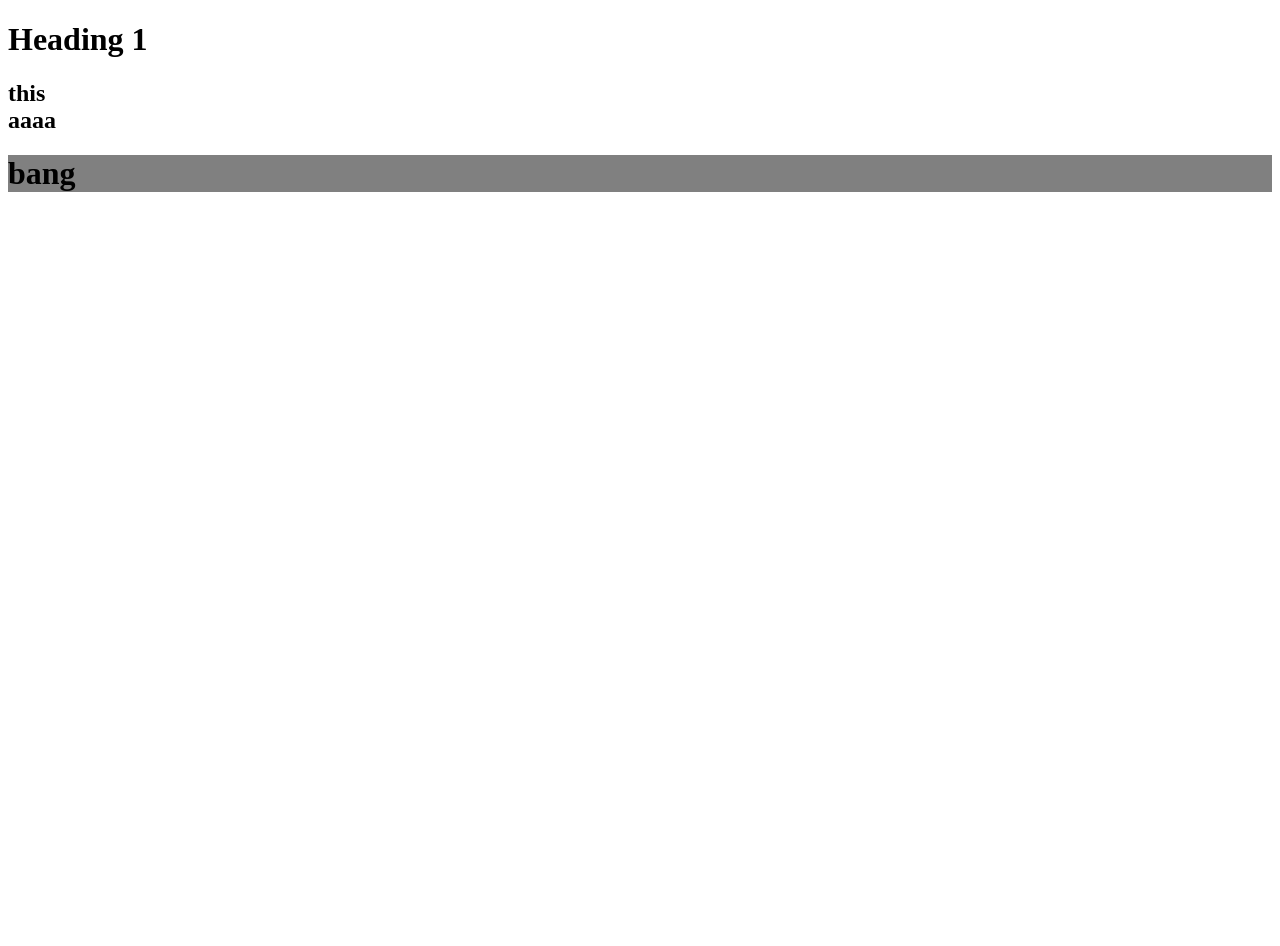
<file: HTML/index.html>
<!DOCTYPE html>
<html lang="en">
<head>
    <meta charset="UTF-8">
    <meta name="viewport" content="width=device-width, initial-scale=1.0">
    <title>Document</title>
    <link rel="stylesheet" href="styles.css">
</head>
<body>
    <h1>Heading 1</h1>
    <h2>this <br> aaaa</h2>

    <div class="top">
        <h1>bang</h1>
    </div>

    <div>
        <iframe src="https://mahasiswa.usd.ac.id/" style="border:0px #ffffff none;" name="myiFrame" scrolling="yes" frameborder="1" marginheight="0px" marginwidth="0px" height="720px" width="1280px" allowfullscreen></iframe><div style="overflow: auto; position: absolute; height: 0pt; width: 0pt;"></div><div style="overflow: auto; position: absolute; height: 0pt; width: 0pt;"><a href="https://www.embedista.com/">Iframe Generator</a></div><script type="text/javascript" src="https://www.embedista.com/j/if.js"></script> </div><style>.boxes2{height:212px;width:316px;} #new img{max-width:none!important;background:none!important}#iframe{max-height:none!important;max-width:none!important;background:none!important}</style></div>
    </div>
</body>
</html>
</file>
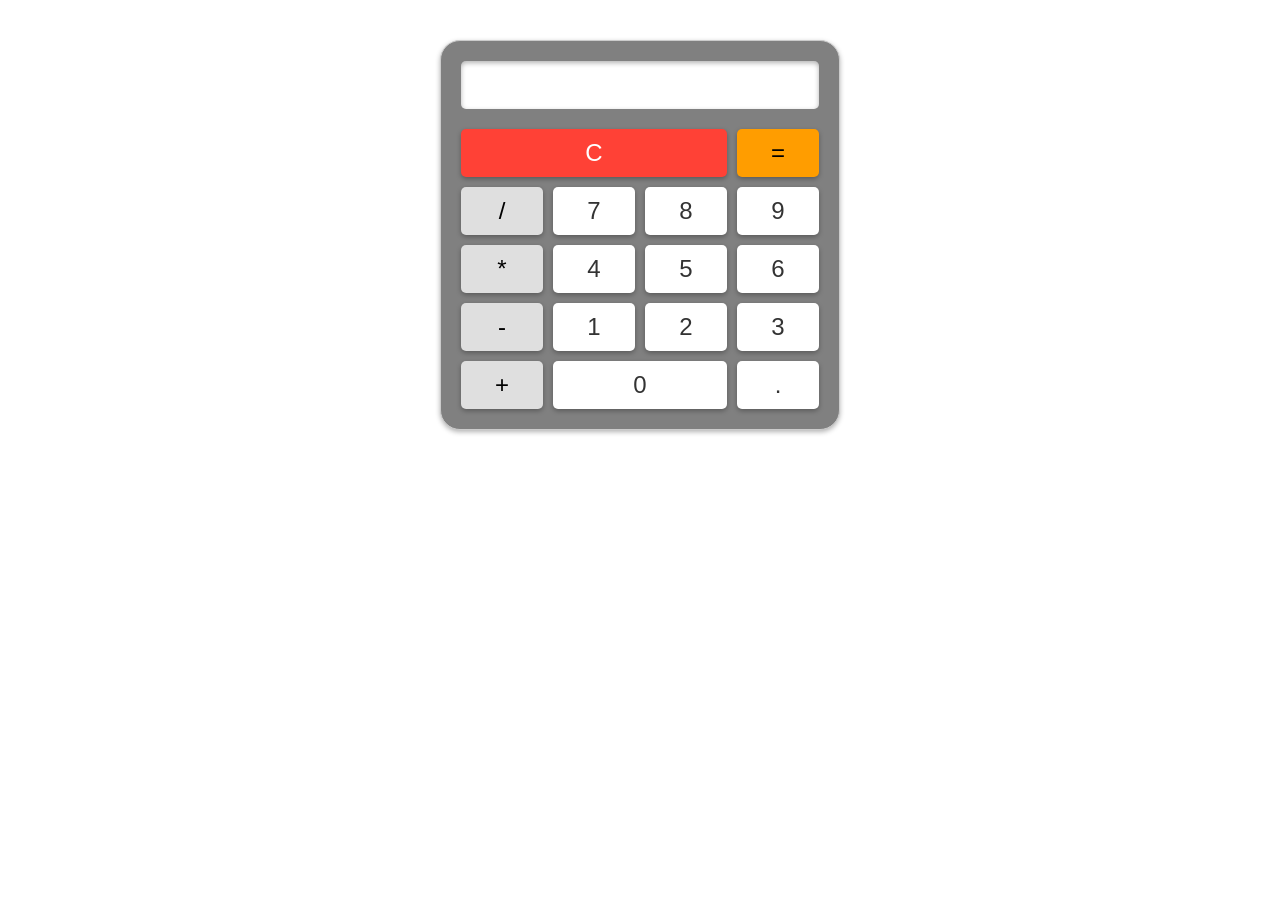
<file: modul_4/index.html>
<!DOCTYPE html>
<html lang="en">
<head>
    <meta charset="UTF-8">
    <meta name="viewport" content="width=device-width, initial-scale=1.0">
    <title>Calculator</title>
    <link rel="stylesheet" href="styles.css">
</head>
<body>
    <div class="calculator">
        <input type="text" id="result" readonly>
        <div class="buttons">
            <button class="clear">C</button>
            <button class="equals">=</button>

            <button class="operator">/</button>
            <button class="number">7</button>
            <button class="number">8</button>
            <button class="number">9</button>

            <button class="operator">*</button>
            <button class="number">4</button>
            <button class="number">5</button>
            <button class="number">6</button>

            <button class="operator">-</button>
            <button class="number">1</button>
            <button class="number">2</button>
            <button class="number">3</button>

            
            <button class="operator">+</button>
            <button class="zero">0</button>
            <button class="decimal">.</button>
        </div>
    </div>
    <script src="script.js"></script>
</body>
</html>
</file>
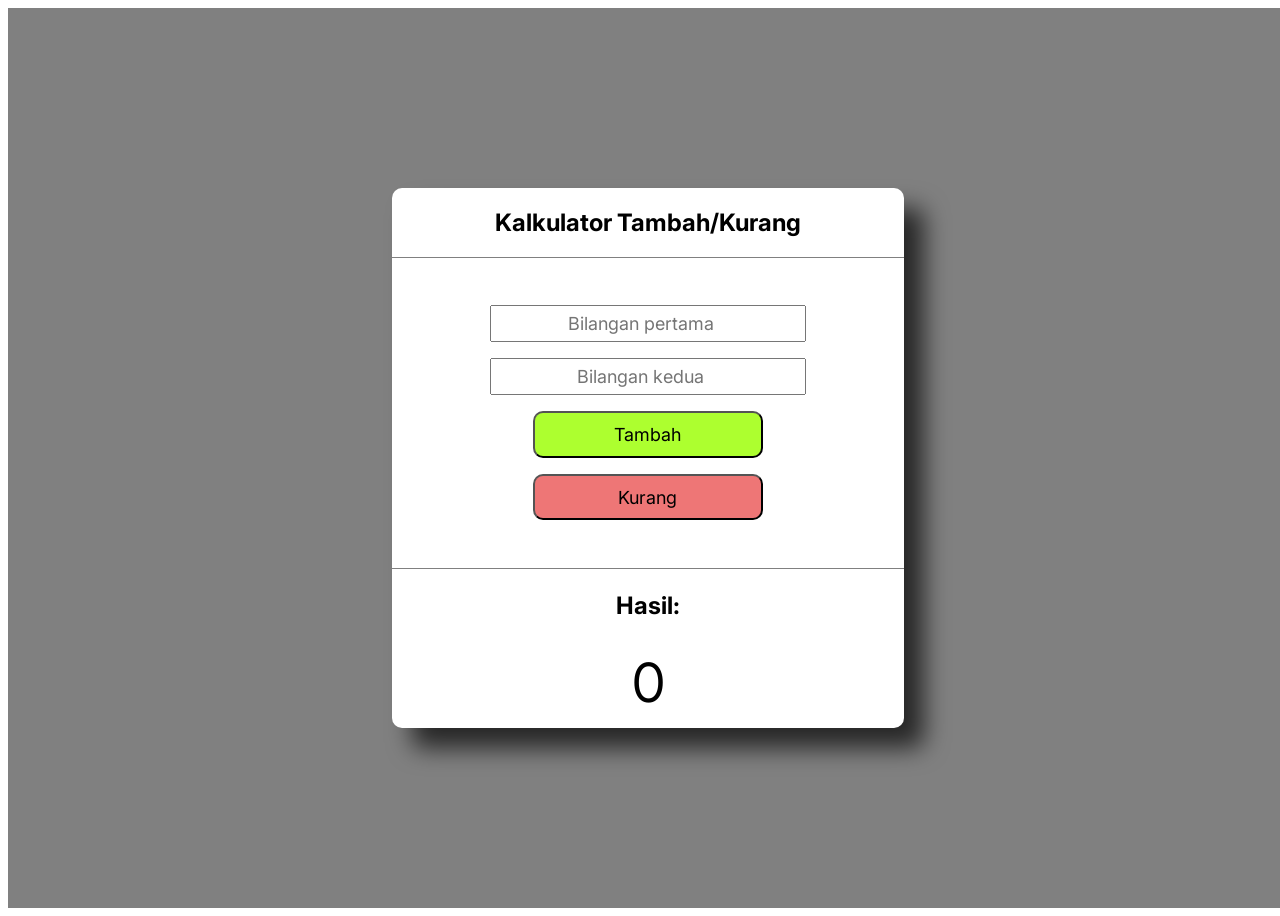
<file: modul_3/latihan_modul3/index.html>
<!DOCTYPE html>
<html lang="en">

<head>
    <meta charset="UTF-8">
    <meta name="viewport" content="width=device-width, initial-scale=1.0">
    <title>Kalkulator</title>
    <link rel="stylesheet" href="styles.css">
</head>

<body>
    <section class="hero">
        <div class="container">
            <h1>Kalkulator Tambah/Kurang</h1>
            <div class="container-input">
                <input type="number" id="number1" placeholder="Bilangan pertama">

                <input type="number" id="number2" placeholder="Bilangan kedua">
    
                <button id="tambahButton" onclick="operation(this.id)">Tambah</button>
                <button id="kurangButton" onclick="operation(this.id)">Kurang</button>
            </div>

            <div class="container-output">
                <h1>Hasil: </h1>
                <p id="result">0</p>    
            </div>
        </div>
    </section>

    <script>

        function operation(clicked) {
            var num1 = parseFloat(document.getElementById("number1").value);
            var num2 = parseFloat(document.getElementById("number2").value);
            
            if (clicked == "tambahButton") {
                result = num1 + num2
                document.getElementById("result").innerHTML = result
            } else {
                result = num1 - num2
                document.getElementById("result").innerHTML = result
            }
        }
    </script>
</body>

</html>
</file>
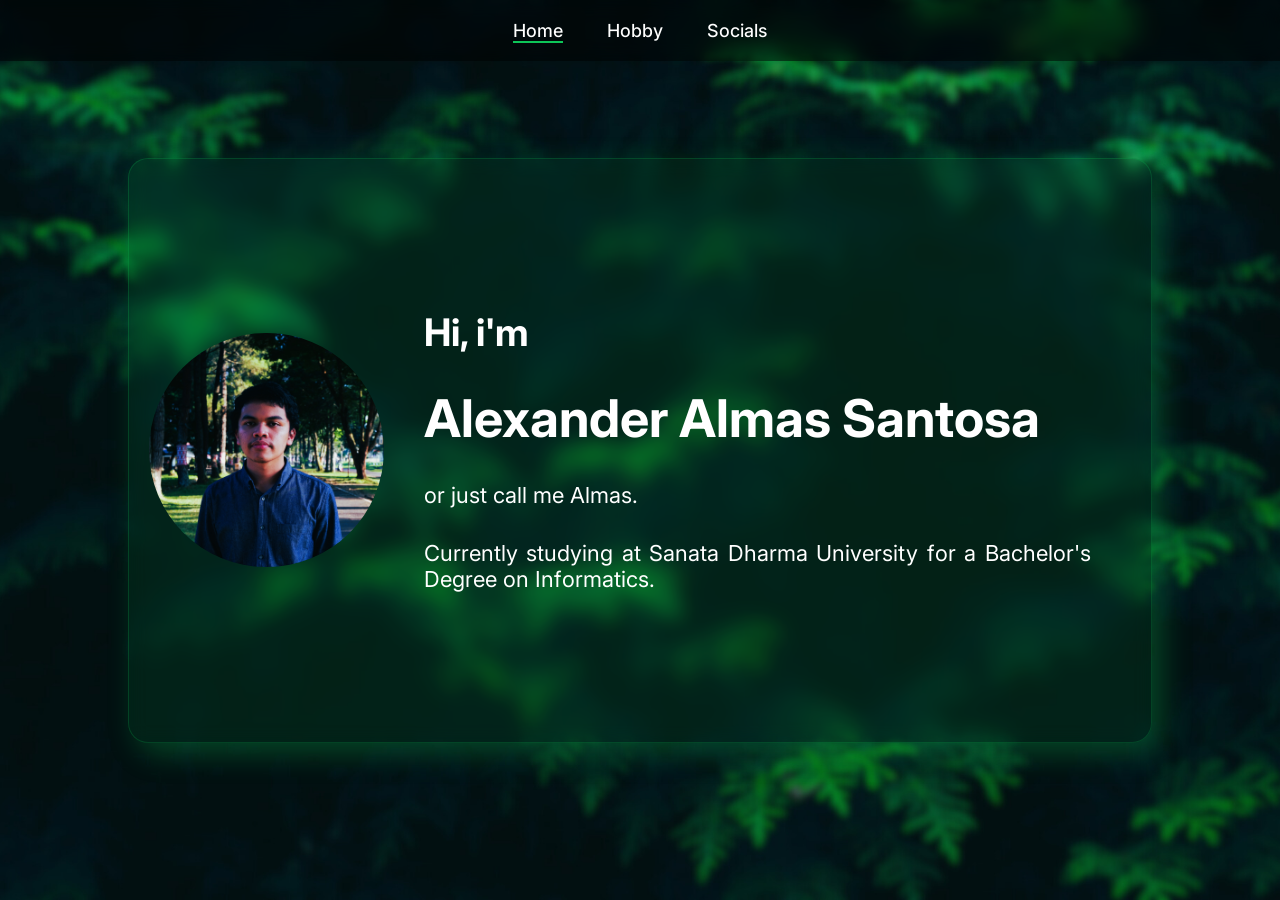
<file: Teori/Pertemuan_2/index.html>
<!DOCTYPE html>
<html lang="en">

<head>
    <meta charset="UTF-8">
    <meta name="viewport" content="width=device-width, initial-scale=1.0">
    <title>Profil</title>
    <link rel="stylesheet" href="styles.css">

<body>
    <header class="header">
        <nav class="navbar">
            <a href="index.html" class="active-page">Home</a>
            <a href="hobby.html">Hobby</a>
            <a href="socials.html">Socials</a>
        </nav>
    </header>

    <div class="hero">
        <div class="content">
            <div class="image-content">
                <img src="images/photoHijau.JPG" alt="pas photo">
            </div>
            <div class="text-content">
                <h2>Hi, i'm</h2>
                <h1>Alexander <span id="nickname">Almas</span> Santosa</h1>
                <p>or just call me <span id="nickname">Almas.</span></p>
                <p>Currently studying at Sanata Dharma University for a Bachelor's Degree on Informatics.</p>
            </div>
        </div>
    </div>
</body>

</html>
</file>
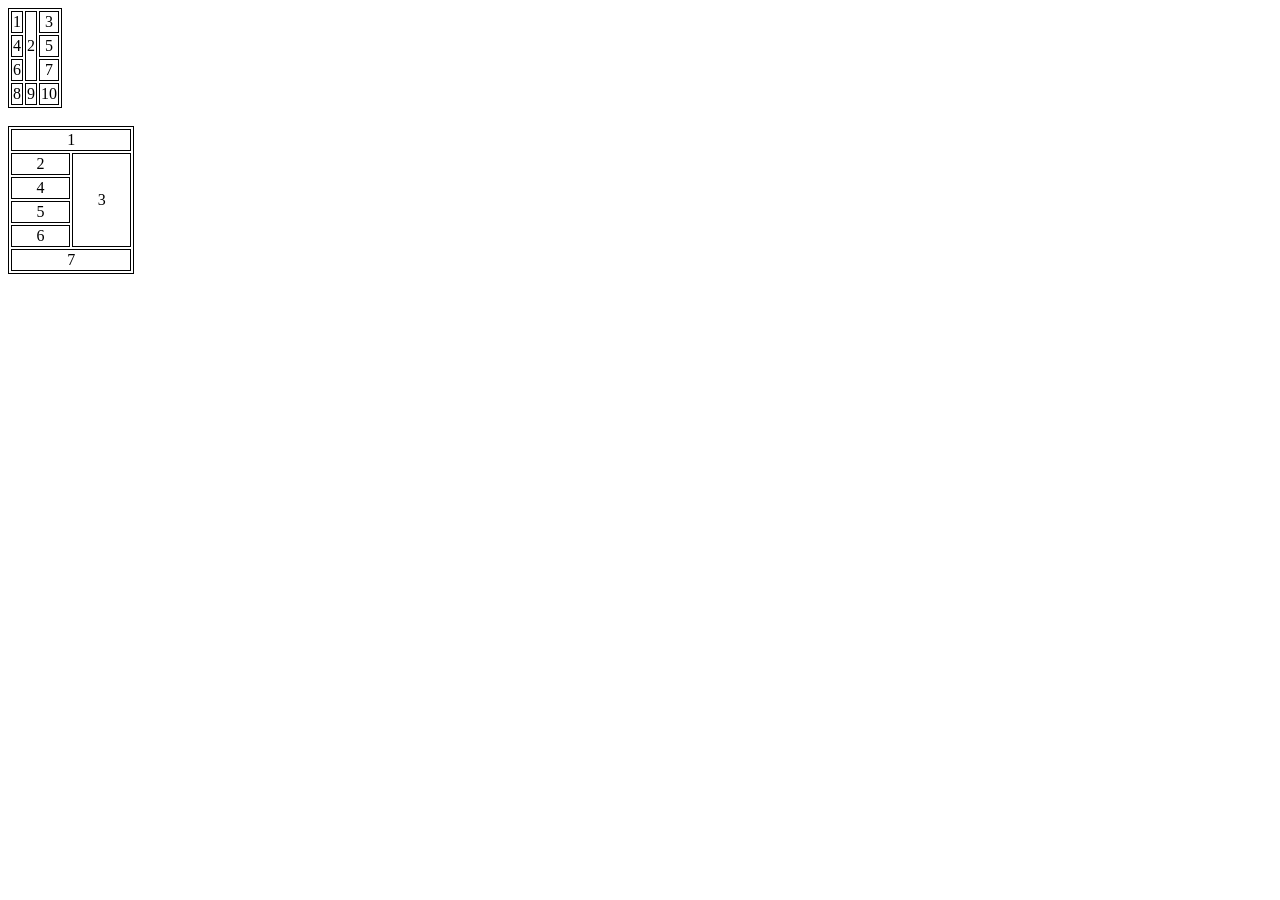
<file: HTML/tablequiz.html>
<!DOCTYPE html>
<html lang="en">
  <head>
    <meta charset="UTF-8" />
    <meta name="viewport" content="width=device-width, initial-scale=1.0" />
    <title>Document</title>
    <style>
      table,
      th,
      td {
        border: 1px solid black;
      }
      td {
        text-align: center;
      }
    </style>
  </head>
  <body>
    <table>
      <tr>
        <td>1</td>
        <td rowspan="3">2</td>
        <td>3</td>
      </tr>
      <tr>
        <td>4</td>
        <td>5</td>
      </tr>
      <tr>
        <td>6</td>
        <td>7</td>
      </tr>
      <tr>
        <td>8</td>
        <td>9</td>
        <td>10</td>
      </tr>
    </table>

    <br>
    <table width="10%">
      <tr>
        <td colspan="3">1</td>
      </tr>
      <tr>
        <td>2</td>
        <td rowspan="4" colspan="2">3</td>
      </tr>
      <tr>
        <td>4</td>
      </tr>
      <tr>
        <td>5</td>
      </tr>
      <tr>
        <td>6</td>
      </tr>
      <tr>
        <td colspan="3">7</td>
      </tr>
    </table>
  </body>
</html>
</file>
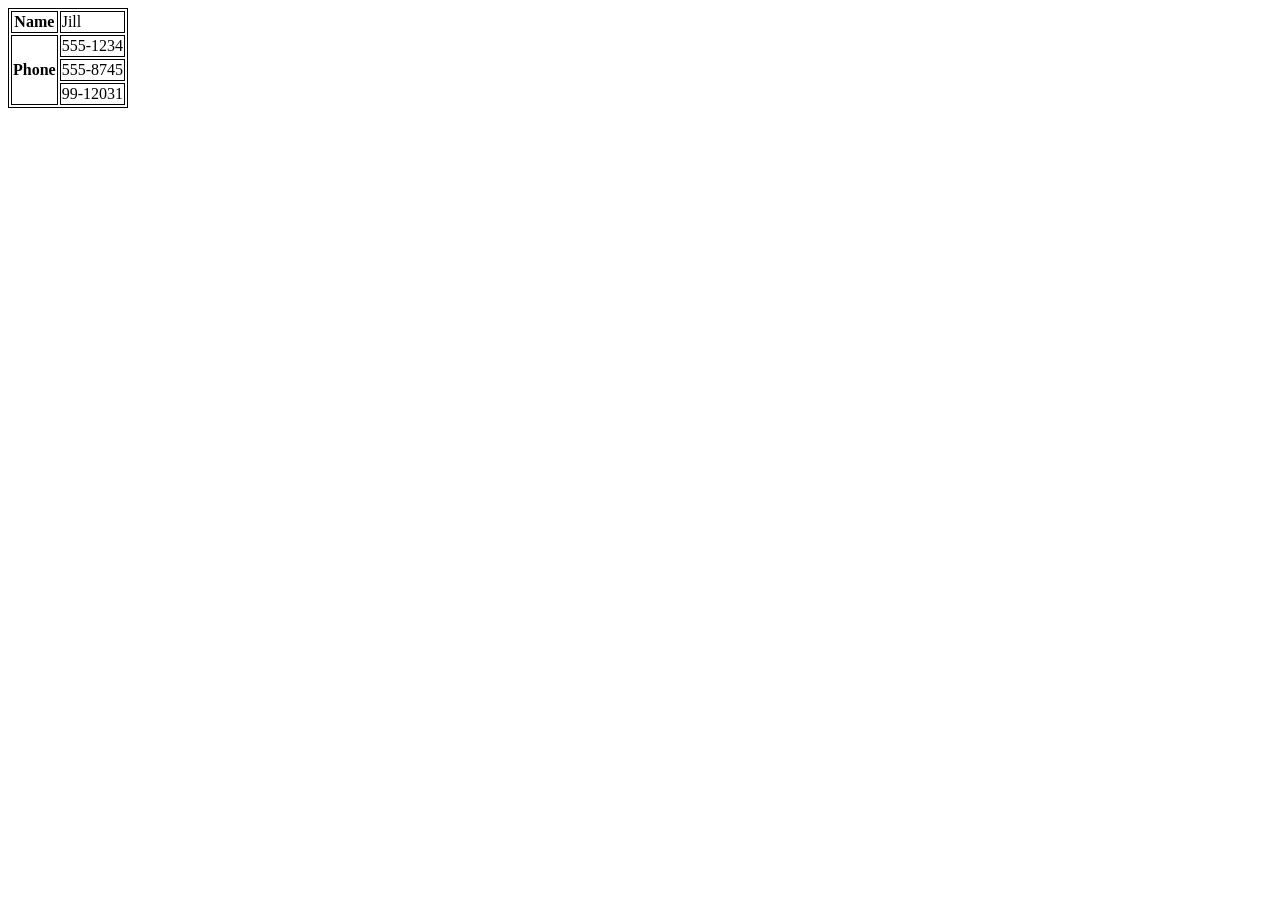
<file: HTML/tables.html>
<!DOCTYPE html>
<html lang="en">
  <head>
    <meta charset="UTF-8" />
    <meta name="viewport" content="width=device-width, initial-scale=1.0" />
    <title>Document</title>
    <style>
      table,
      th,
      td {
        border: 1px solid black;
      }
    </style>
  </head>
  <body>
    <table>
      <tr>
        <th>Name</th>
        <td>Jill</td>
      </tr>
      <tr>                                                              
        <th rowspan="3">Phone</th>
        <td>555-1234</td>
      </tr>
      <tr>
        <td>555-8745</td>
      </tr>
      <tr>
        
        <td>99-12031</td>
      </tr>
    </table>
  </body>
</html>
</file>
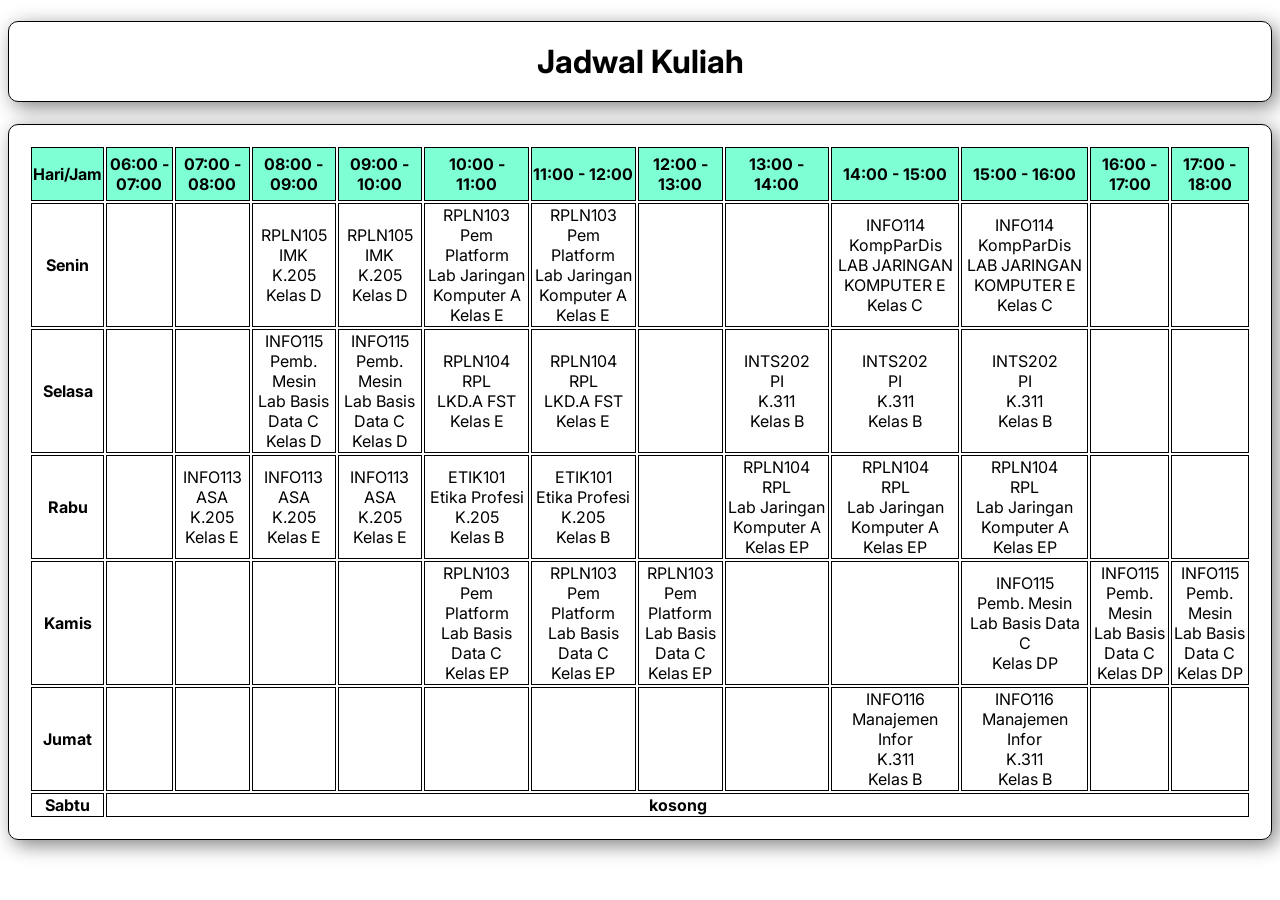
<file: modul_1/jadwalKuliah.html>
<!DOCTYPE html>
<html lang="en">
<head>
    <meta charset="UTF-8">
    <meta name="viewport" content="width=device-width, initial-scale=1.0">
    <title>Jadwal Kuliah 2023-2024</title>
    <link rel="stylesheet" href="jadwalStyles.css">

    <link rel="preconnect" href="https://fonts.googleapis.com">
    <link rel="preconnect" href="https://fonts.gstatic.com" crossorigin>
    <link href="https://fonts.googleapis.com/css2?family=Inter:wght@100..900&display=swap" rel="stylesheet">
    
</head>
<body>
    <h1 align="center">Jadwal Kuliah</h1>
    <div>
        <table align="center">
            <tr class="top">
                <th>Hari/Jam</th>
                <th>06:00 - 07:00</th>
                <th>07:00 - 08:00</th>
                <th>08:00 - 09:00</th>
                <th>09:00 - 10:00</th>
                <th>10:00 - 11:00</th>
                <th>11:00 - 12:00</th>
                <th>12:00 - 13:00</th>
                <th>13:00 - 14:00</th>
                <th>14:00 - 15:00</th>
                <th>15:00 - 16:00</th>
                <th>16:00 - 17:00</th>
                <th>17:00 - 18:00</th>
            </tr>
            <tr align="center", class="day">
                <th>Senin</th>
                <td></td>
                <td></td>
                <td>RPLN105 <br>
                    IMK <br>
                    K.205 <br>
                    Kelas D</td>
                <td>RPLN105 <br>
                    IMK <br>
                    K.205 <br>
                    Kelas D</td>
                <td>RPLN103 <br>
                    Pem Platform <br>
                    Lab Jaringan Komputer A <br>
                    Kelas E</td>
                <td>RPLN103 <br>
                    Pem Platform <br>
                    Lab Jaringan Komputer A <br>
                    Kelas E</td>
                <td></td>
                <td></td>
                <td> INFO114 <br>
                    KompParDis <br>
                    LAB JARINGAN KOMPUTER E <br>
                    Kelas C</td>
                <td>INFO114 <br>
                    KompParDis <br>
                    LAB JARINGAN KOMPUTER E <br>
                    Kelas C</td>
                <td></td>
                <td></td>
            </tr>
            <tr align="center", class="day">
                <th>Selasa</th>
                <td></td>
                <td></td>
                <td>INFO115 <br>
                    Pemb. Mesin <br>
                    Lab Basis Data C <br>
                    Kelas D</td>
                <td>INFO115 <br>
                    Pemb. Mesin <br>
                    Lab Basis Data C <br>
                    Kelas D</td>
                <td>RPLN104 <br>
                    RPL <br>
                    LKD.A FST <br>
                    Kelas E</td>
                <td>RPLN104 <br>
                    RPL <br>
                    LKD.A FST <br>
                    Kelas E</td>
                <td></td>
                <td>INTS202 <br>
                    PI <br>
                    K.311 <br>
                    Kelas B</td>
                <td>INTS202 <br>
                    PI <br>
                    K.311 <br>
                    Kelas B</td>
                <td>INTS202 <br>
                    PI <br>
                    K.311 <br>
                    Kelas B</td>
                <td></td>
                <td></td>
            </tr>
            <tr align="center", class="day">
                <th>Rabu</th>
                <td></td>
                <td>INFO113 <br>
                    ASA <br>
                    K.205 <br>
                    Kelas E</td>
                <td>INFO113 <br>
                    ASA <br>
                    K.205 <br>
                    Kelas E</td>
                <td>INFO113 <br>
                    ASA <br>
                    K.205 <br>
                    Kelas E</td>
                <td>ETIK101 <br>
                    Etika Profesi <br>
                    K.205 <br>
                    Kelas B</td>
                <td>ETIK101 <br>
                    Etika Profesi <br>
                    K.205 <br>
                    Kelas B</td>
                <td></td>
                <td>RPLN104 <br>
                    RPL <br>
                    Lab Jaringan Komputer A <br>
                    Kelas EP</td>
                <td>RPLN104 <br>
                    RPL <br>
                    Lab Jaringan Komputer A <br>
                    Kelas EP</td>
                <td>RPLN104 <br>
                    RPL <br>
                    Lab Jaringan Komputer A <br>
                    Kelas EP</td>
                <td></td>
                <td></td>
            </tr>
            <tr align="center", class="day">
                <th>Kamis</th>
                <td></td>
                <td></td>
                <td></td>
                <td></td>
                <td>RPLN103 <br>
                    Pem Platform <br>
                    Lab Basis Data C <br>
                    Kelas EP</td>
                <td>RPLN103 <br>
                    Pem Platform <br>
                    Lab Basis Data C <br>
                    Kelas EP</td>
                <td>RPLN103 <br>
                    Pem Platform <br>
                    Lab Basis Data C <br>
                    Kelas EP</td>
                <td></td>
                <td></td>
                <td>INFO115 <br>
                    Pemb. Mesin  <br>
                    Lab Basis Data C <br>
                    Kelas DP</td>
                <td>INFO115 <br>
                    Pemb. Mesin  <br>
                    Lab Basis Data C <br>
                    Kelas DP</td>
                <td>INFO115 <br>
                    Pemb. Mesin  <br>
                    Lab Basis Data C <br>
                    Kelas DP</td>
            </tr>
            <tr align="center", class="day">
                <th>Jumat</th>
                <td></td>
                <td></td>
                <td></td>
                <td></td>
                <td></td>
                <td></td>
                <td></td>
                <td></td>
                <td>INFO116 <br>
                    Manajemen Infor <br>
                    K.311 <br>
                    Kelas B</td>
                <td>INFO116 <br>
                    Manajemen Infor <br>
                    K.311 <br>
                    Kelas B</td>
                <td></td>
                <td></td>
            </tr>
            <tr align="center", class="bottom">
                <th>Sabtu</th>
                <th colspan="12", align="center"> kosong </th>
            </tr>
        </table>
    </div>
    
</body>
</html>
</file>
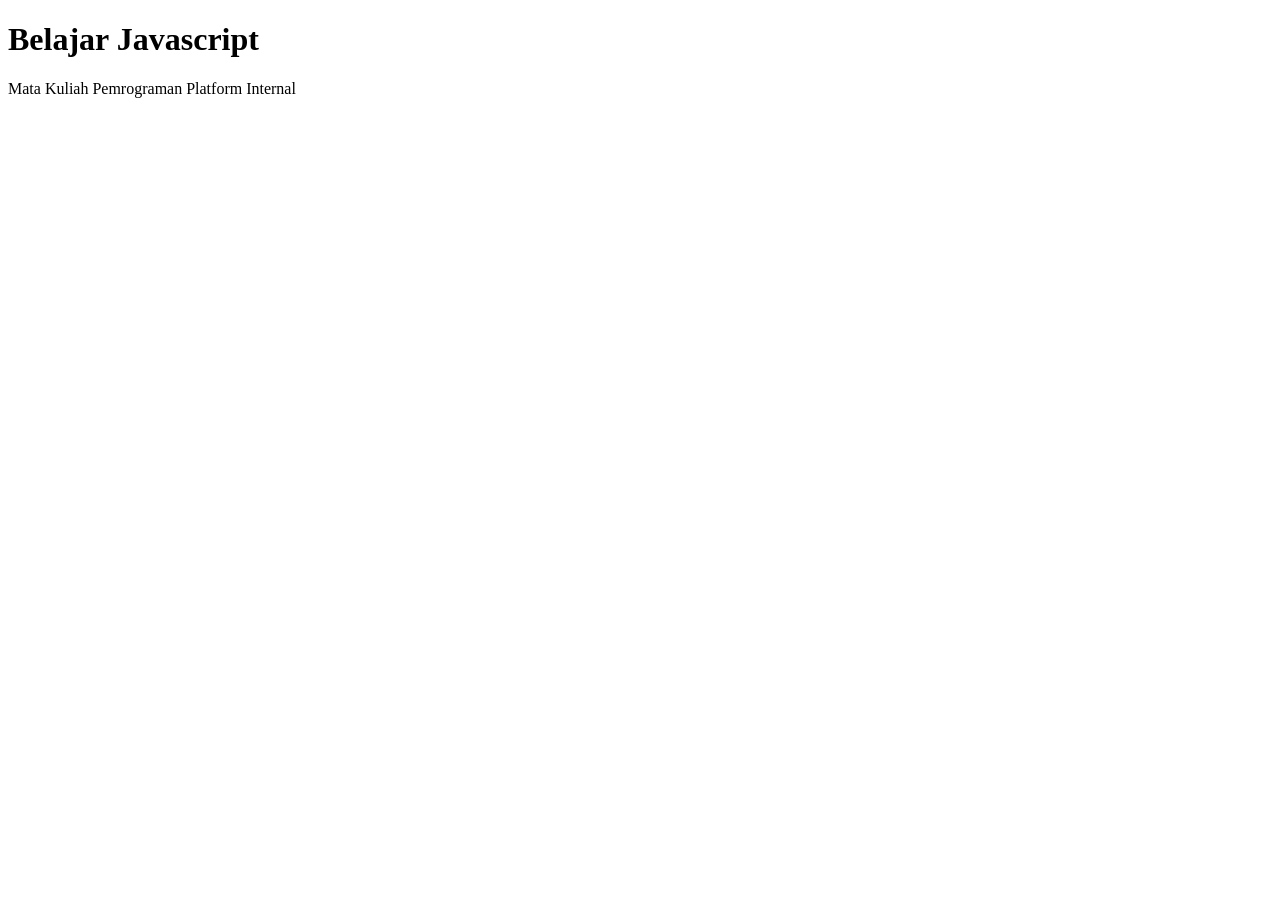
<file: modul_3/latihan1.html>
<!DOCTYPE html>
<html lang="en">
<head>
    <meta charset="UTF-8">
    <meta name="viewport" content="width=device-width, initial-scale=1.0">
    <title>Belajar Javascript Platform</title>
</head> 
<body>
    <h1>Belajar Javascript</h1>
    <div id="nama"></div>
    <script>
        document.getElementById("nama").innerHTML = "Mata Kuliah Pemrograman Platform Internal"
    </script>
    
</body>
</html>
</file>
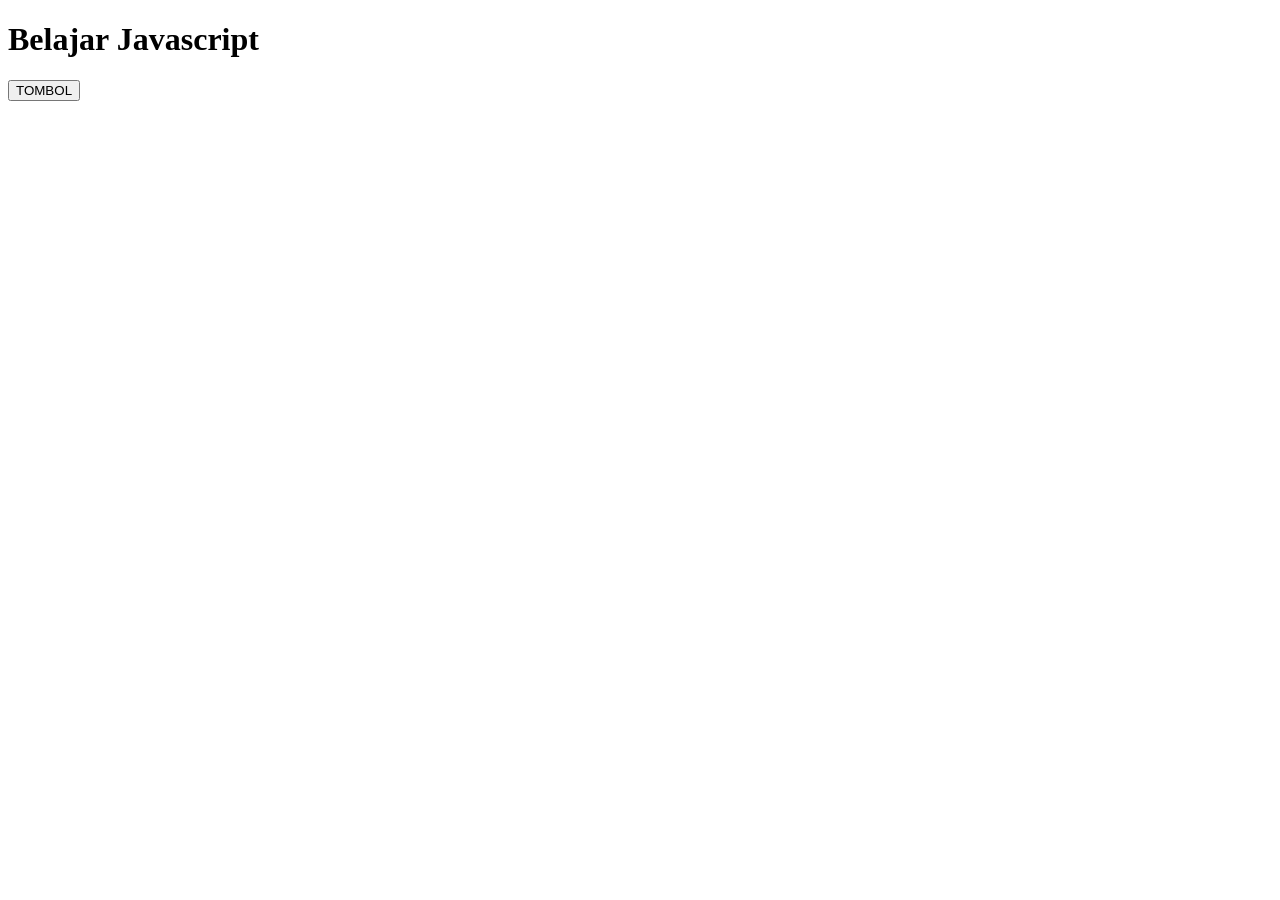
<file: modul_3/latihan10.html>
<!DOCTYPE html>
<html lang="en">
<head>
    <meta charset="UTF-8">
    <meta name="viewport" content="width=device-width, initial-scale=1.0">
    <title>Belajar Javascript Platform</title>
</head>
<body>
    <h1>Belajar Javascript</h1>
    <button onclick="perulangan()">TOMBOL</button>
    <div id="hasil"></div>
    <script>
        function perulangan() {
            var text = "";
            var x;
            for(x = 0; x <= 10; x++) {
                text += "Angka" + x + "<br>";
            }
            document.getElementById("hasil").innerHTML = text;
        }
    </script>
</body>
</html>
</file>
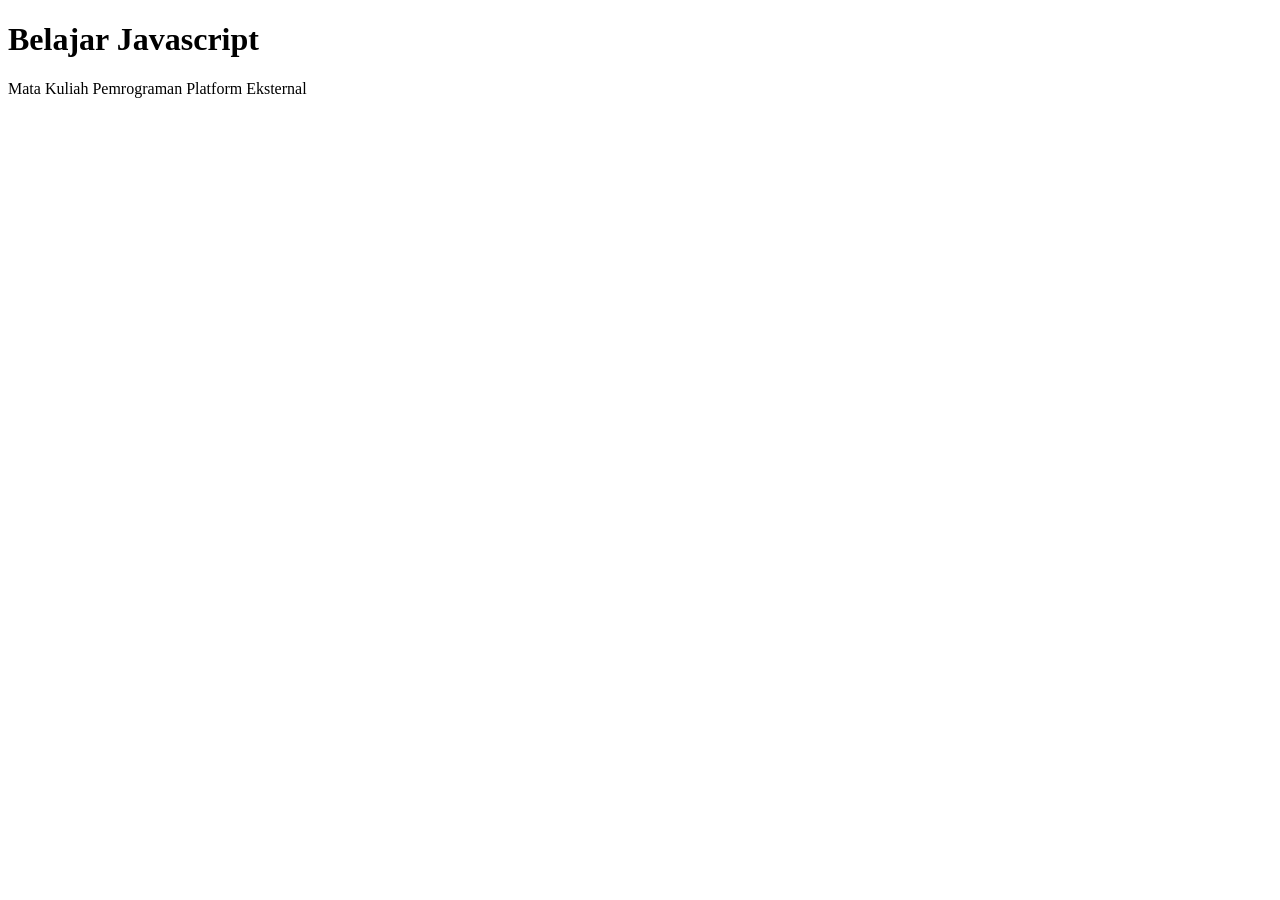
<file: modul_3/latihan2.html>
<!DOCTYPE html>
<html lang="en">
<head>
    <meta charset="UTF-8">
    <meta name="viewport" content="width=device-width, initial-scale=1.0">
    <title>Belajar Javascript Platform</title>
</head> 
<body>
    <h1>Belajar Javascript</h1>
    <div id="nama"></div>
    <script type="text/javascript" src="belajar.js"></script>
    
</body>
</html>
</file>
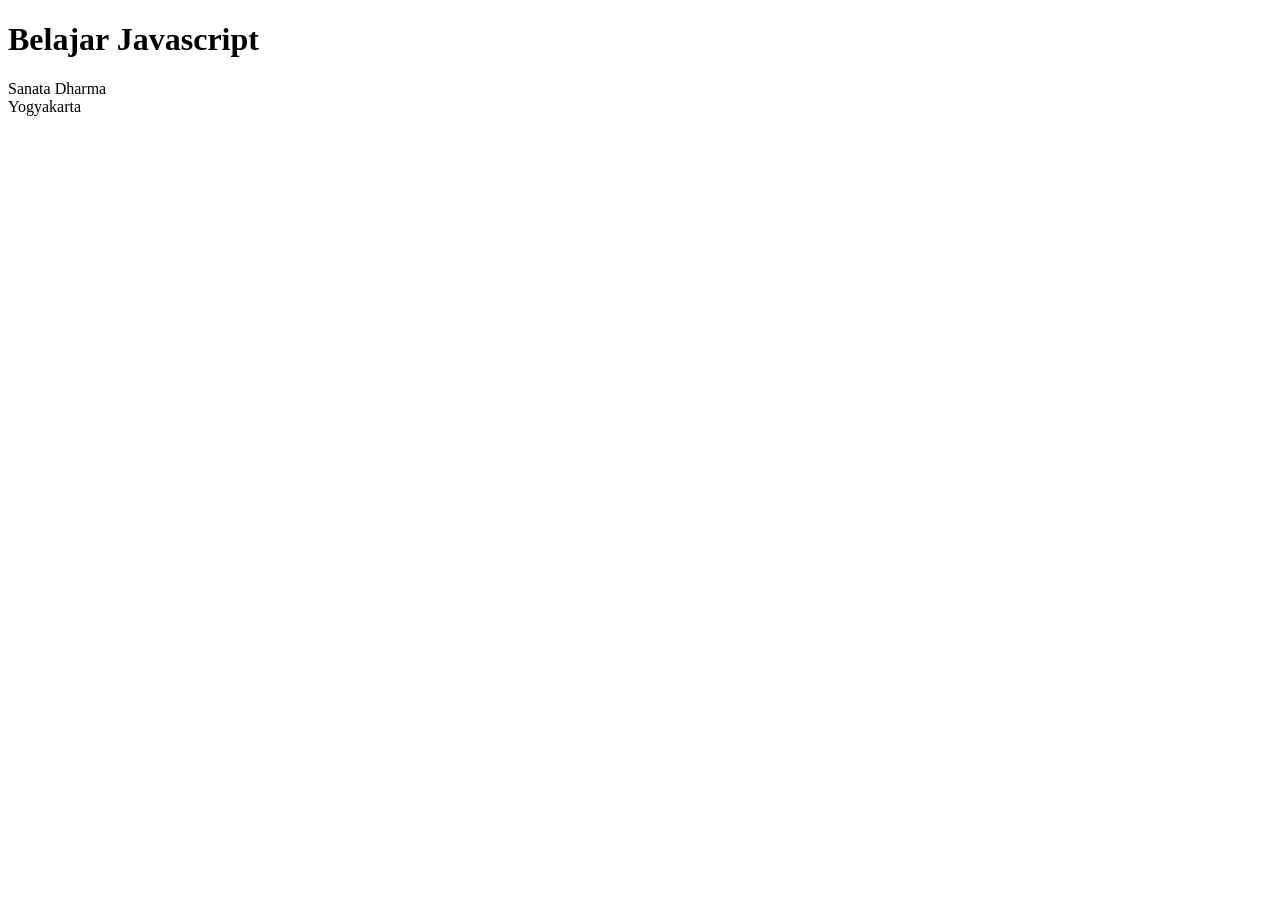
<file: modul_3/latihan3.html>
<!DOCTYPE html>
<html lang="en">
<head>
    <meta charset="UTF-8">
    <meta name="viewport" content="width=device-width, initial-scale=1.0">
    <title>Belajar Javascript Platform</title>
</head>
<body>
    <h1>Belajar Javascript</h1>
    <div id="nama"></div>
    <div id="alamat"></div>
    <script>
        var nama = "Sanata Dharma";
        var alamat = "Yogyakarta";
        document.getElementById("nama").innerHTML = nama;
        document.getElementById("alamat").innerHTML = alamat;
    </script>
</body>
</html>
</file>
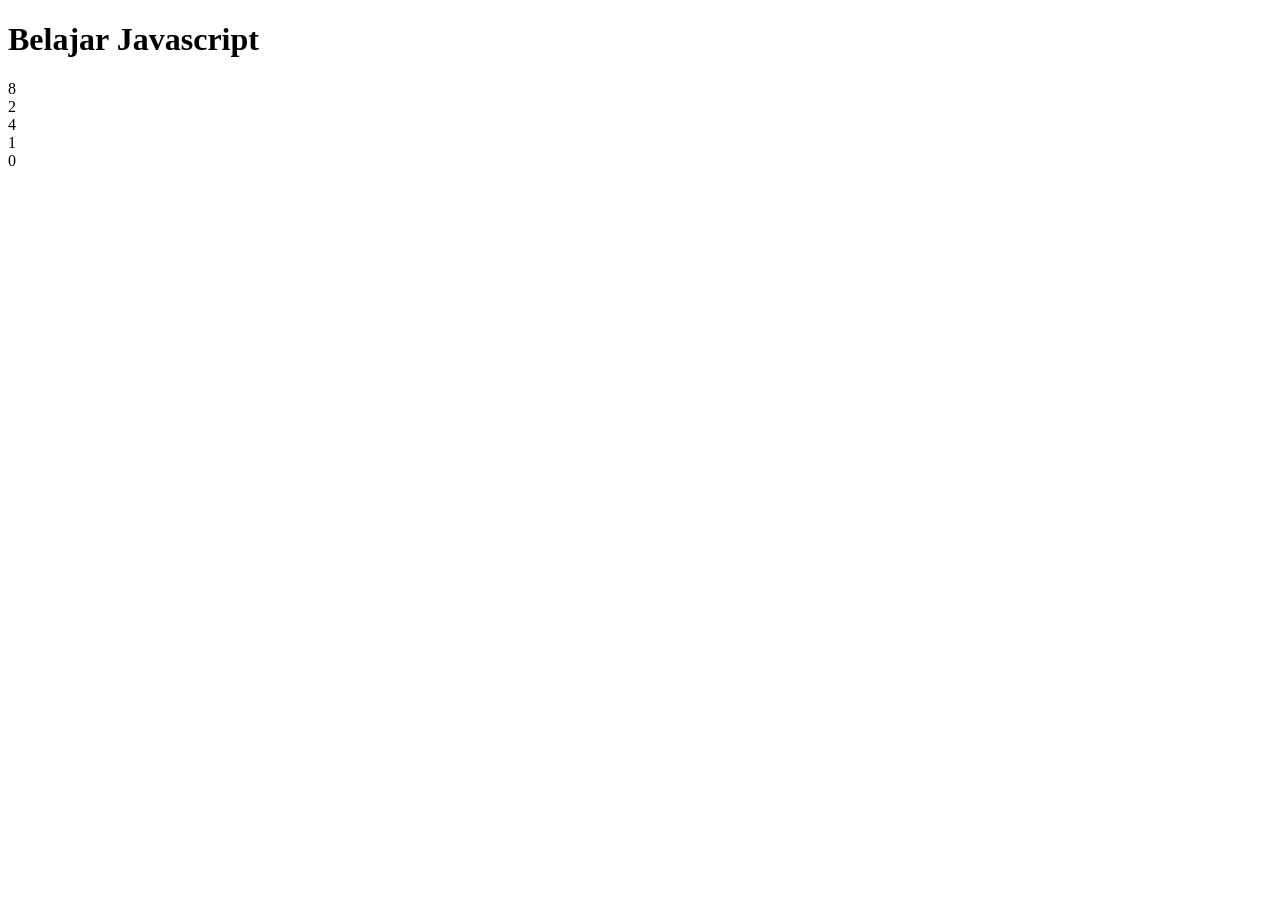
<file: modul_3/latihan4.html>
<!DOCTYPE html>
<html lang="en">
<head>
    <meta charset="UTF-8">
    <meta name="viewport" content="width=device-width, initial-scale=1.0">
    <title>Belajar Javascript Platform</title>
</head>
<body>
    <h1>Belajar Javascript</h1>
    <div id="penjumlahan"></div>
    <div id="pengurangan"></div>
    <div id="perkalian"></div>
    <div id="pembagian"></div>
    <div id="modulus"></div>

    <script>
        var bilangan1 = 6;
        var bilangan2 = 2;

        var penjumlahan = bilangan1 + bilangan2;
        var pengurangan = bilangan1 = bilangan2;
        var perkalian = bilangan1 * bilangan2;
        var pembagian = bilangan1 / bilangan2;
        var modulus = bilangan1 % bilangan2;

        document.getElementById("penjumlahan").innerHTML = penjumlahan;
        document.getElementById("pengurangan").innerHTML = pengurangan;
        document.getElementById("perkalian").innerHTML = perkalian;
        document.getElementById("pembagian").innerHTML = pembagian;
        document.getElementById("modulus").innerHTML = modulus;
    </script>
</body>
</html>
</file>
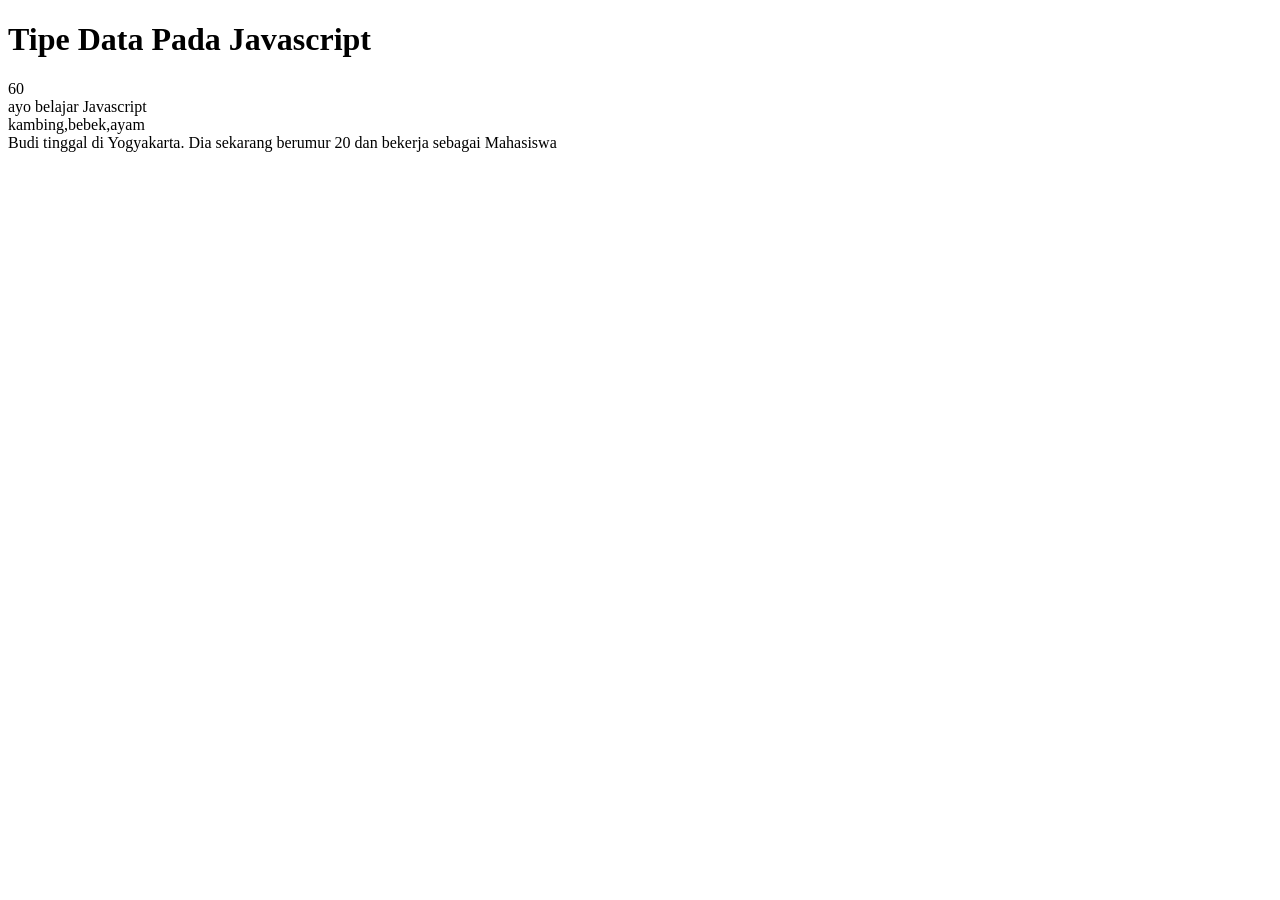
<file: modul_3/latihan5.html>
<!DOCTYPE html>
<html lang="en">
<head>
    <meta charset="UTF-8">
    <meta name="viewport" content="width=device-width, initial-scale=1.0">
    <title>Belajar Javascript Platform</title>
</head>
<body>
    <h1>Tipe Data Pada Javascript</h1>
    <!-- id hasil -->
    <div id="hasilangka"></div>
    <div id="hasilkalimat"></div>
    <div id="hasilhewan"></div>
    <div id="hasilmanusia"></div>

    <script>
        // tipe data number
        var angka = 60;
        //tipe data string
        var kalimat = "ayo belajar Javascript";
        //tipe data Array
        var hewan = ["kambing", "bebek", "ayam"];
        // tipe data objek
        var manusia = {
            nama : "Budi",
            alamat: "Yogyakarta",
            umur : 20,
            pekerjaan : "Mahasiswa"
        };

        document.getElementById("hasilangka").innerHTML = angka;
        document.getElementById("hasilkalimat").innerHTML = kalimat;
        document.getElementById("hasilhewan").innerHTML = hewan;
        document.getElementById("hasilmanusia").innerHTML = manusia.nama + " tinggal di " + manusia.alamat + 
        ". Dia sekarang berumur " + manusia.umur + " dan bekerja sebagai " + manusia.pekerjaan;
        
    </script>
</body>
</html>
</file>
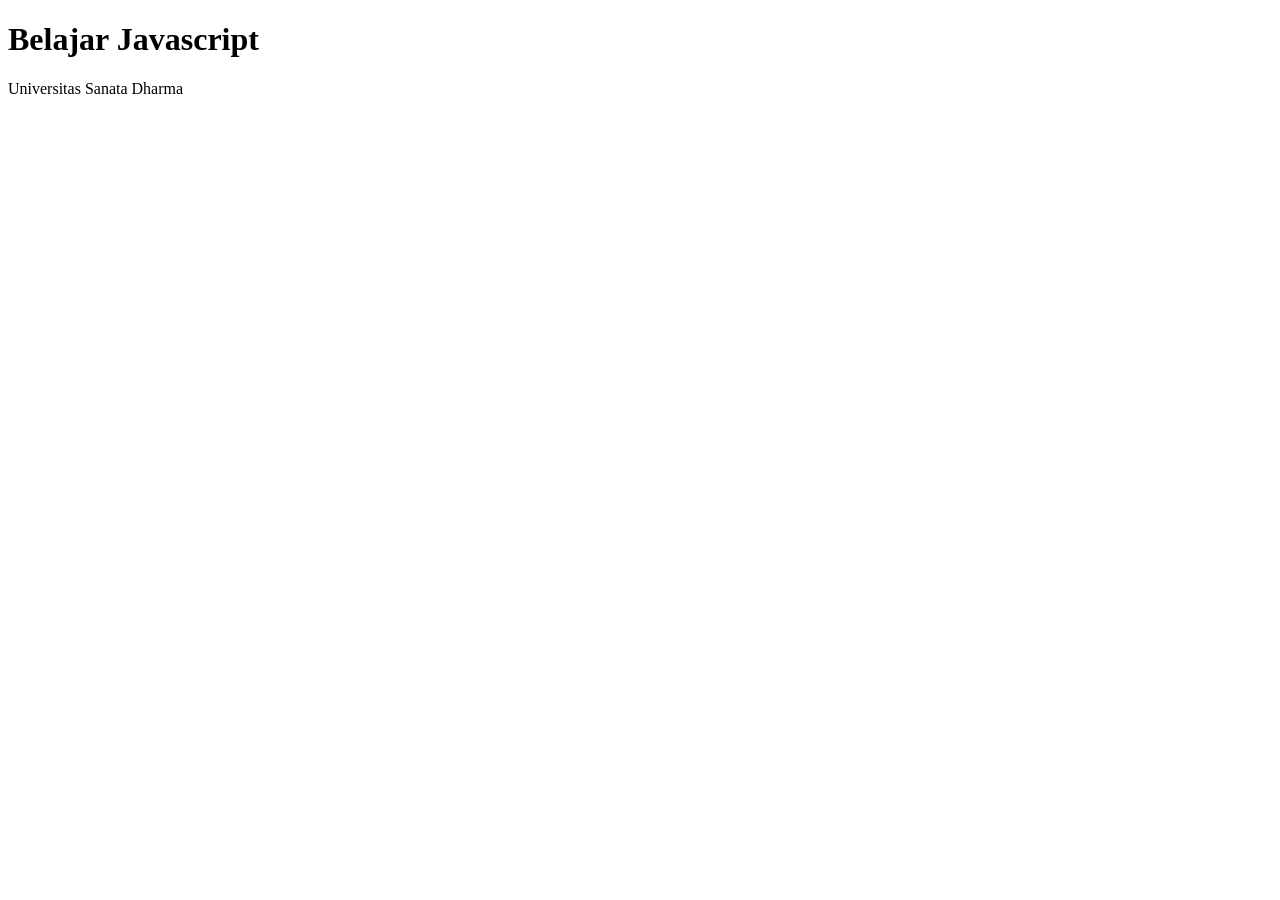
<file: modul_3/latihan6.html>
<!DOCTYPE html>
<html lang="en">
<head>
    <meta charset="UTF-8">
    <meta name="viewport" content="width=device-width, initial-scale=1.0">
    <title>Belajar Javascript Platform</title>
</head>
<body>
    <h1>Belajar Javascript</h1>
    <!-- id hasil -->
    <div id="hasil"></div>

    <script>
        function tampilkan_nama() {
            return "Universitas Sanata Dharma";
        }

        document.getElementById("hasil").innerHTML = tampilkan_nama();
    </script>
</body>
</html>
</file>
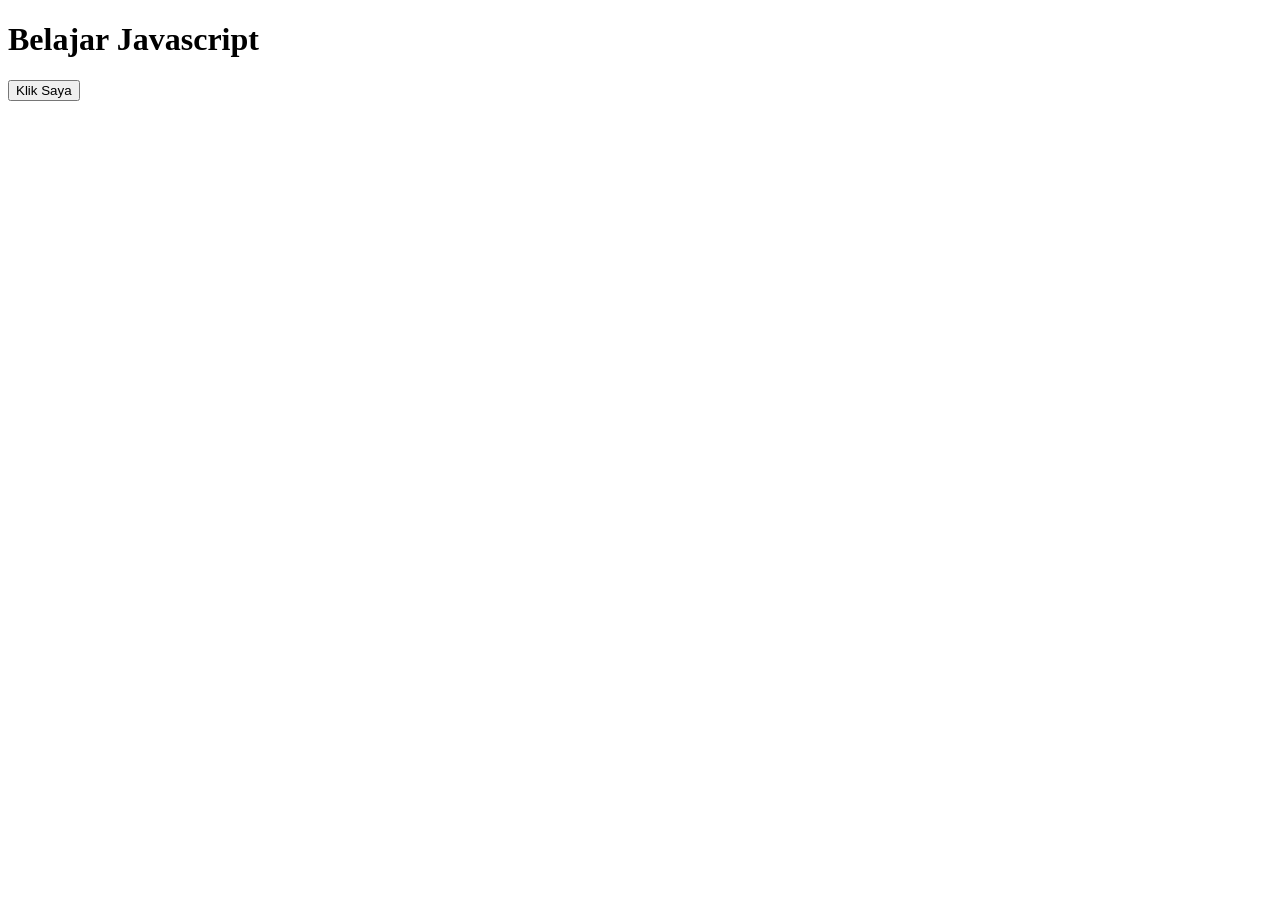
<file: modul_3/latihan7.html>
<!DOCTYPE html>
<html lang="en">
<head>
    <meta charset="UTF-8">
    <meta name="viewport" content="width=device-width, initial-scale=1.0">
    <title>Belajar Javascript Platform</title>
</head>
<body>
    <h1>Belajar Javascript</h1>
    <!-- memberikan event pada element tombol -->
    <button onclick="tampilkan_nama()">Klik Saya</button>
    <!-- id hasil -->
    <div id="hasil"></div>
    <script>
        // membuat function tampilkan_nama
        function tampilkan_nama() {
            document.getElementById("hasil").innerHTML = "<h3>Nama Saya Adalah Andi</h3>";
        }
    </script>
</body>
</html>
</file>
<file: HTML/styles.css>
.top {
    background: gray;
}
</file>
<file: modul_4/styles.css>
* {
    box-sizing: border-box;
    margin: 0;
}

.calculator {
    background-color: grey;
    padding: 20px;
    max-width: 400px;
    margin: 0 auto;
    border: solid 1px #ccc;
    box-shadow: 0 2px 5px rgba(0, 0, 0, 0.3);
    border-radius: 20px;
    margin-top: 40px;
}

#result {
    background-color: white;
    width: 100%;
    padding: 10px;
    font-size: 24px;
    border: none;
    box-shadow: 0 2px 5px rgba(0, 0, 0, 0.3) inset;
    border-radius: 5px;
}

.buttons {
    display: grid;
    grid-template-columns: repeat(4, 1fr);
    grid-gap: 10px;
    margin-top: 20px;
}

button {
    padding: 10px;
    font-size: 24px;
    border: none;
    box-shadow: 0 2px 5px rgba(0, 0, 0, 0.3);
    border-radius: 5px;
    cursor: pointer;
    transition: background-color 0.3s ease;

}

button:hover {
    background-color: #ddd;
}

.clear {
    background-color: #ff4136;
    color: #fff;
    grid-column: span 3;
}

.number, .decimal {
    background-color: #fff;
    color: #333;
}

.operator {
    background-color: #dfdfdf;
    color: #000;
}

.zero {
    background-color: #fff;
    color: #333;
    grid-column: span 2;
}

.equals {
    background-color: rgb(255, 157, 0);
    color: #000;
}
</file>
<file: modul_3/latihan_modul3/styles.css>
@import url('https://fonts.googleapis.com/css2?family=Inter:wght@100..900&display=swap');

* {
    font-family: Inter;
}

.hero {
    display: flex;
    align-items: center;
    justify-content: center;
    background-color: grey;
    width: 100vw;
    height: 100vh;
}

.container {
    display: flex;
    align-items: center;
    flex-direction: column;
    justify-content: center;
    background-color: white;
    width: 40%;
    height: 60%;
    /* border: 2px solid black; */
    /* gap: 1rem; */
    border-radius: 10px;
    box-shadow: 20px 20px 25px rgba(0, 0, 0, 0.7);
}

input {
    width: 60%;
    text-align: center;
    height: 10%;
    font-size: 2vh;
}

.container-input {
    display: flex;
    align-items: center;
    flex-direction: column;
    justify-content: center;
    background-color: white;
    width: 100%;
    height: 80%;
    /* border: 2px solid black; */
    gap: 1rem;

    border-top: 1px solid grey;
    border-bottom: 1px solid grey;
}

.container-output {
    display: flex;
    align-items: center;
    flex-direction: column;
    justify-content: center;
    background-color: white;
    width: 60%;
    height: 20%;
    padding: 5%;
    /* border: 2px solid black; */
    /* gap: 1rem; */
}

button {
    width: 45%;
    height: 15%;
    font-size: 2vh;
    border-radius: 10px;
}

#tambahButton {
    background-color: greenyellow;
}

#kurangButton {
    background-color: rgb(238, 118, 118);
}

#result {
    font-size: 54px;
    margin: 10px;
}

::placeholder {
    text-align: center;
}
</file>
<file: Teori/Pertemuan_2/styles.css>
@import url('https://fonts.googleapis.com/css2?family=Inter:wght@100..900&display=swap');


* {
    margin: 0;
    padding: 0;
    box-sizing: border-box;
    font-family: "Inter", sans-serif;
}

body {
    min-height: 100vh;
    background: url('images/background.png') no-repeat;
    background-size: cover;
    background-position: center;
    color: #fff;
}

.header {
    position:fixed;
    top: 0;
    left: 0;
    width: 100%;
    padding: 20px 100px;
    background: rgba(0,0,0, 0.45); /*ubah jadi transparant waktu udah siap*/
    display: flex;
    justify-content: center;
    align-items: center;
    z-index: 100;
    backdrop-filter: blur(10px);
}

/* .header background {
    opacity: 0.3;
} */

.navbar a {
    position: relative;
    font-size: 18px;
    color: #fff;
    font-weight: 470;
    text-decoration: none;
    margin-left: 20px;
    margin-right: 20px;
    transition: 0.5s ease;
}

.navbar a::before {
    content: '';
    position: absolute;
    top: 100%;
    left: 0;
    width: 0;
    height: 2px;
    background: rgb(13, 198, 88);
    transition: 0.5s ease;
}

.navbar a:hover {
    color: rgb(253, 233, 64);
    transition: 0.5s ease;
}

.navbar a:hover::before {
    width: 100%;
}

.hero {
    height: 100vh;
    display: flex;
    align-items: center;
    padding: 0 10%;
    justify-content: center;
    /* border: 5px solid yellow; */
    width: 100vw;
    flex-direction: column;
    /* overflow-x: hidden; */
    /* overflow-y: visible; */
    gap: 1rem;
}

#nickname:hover {
    color: rgb(253, 233, 64);
}

#nickname {
    transition: 0.4s ease;
}


.content {
    height: 65%;
    display: flex;
    padding: 0 2%;
    align-items: center;
    justify-content: center;
    width: 100%;
    flex-direction: row;
    border: 1px solid rgba(13, 198, 88, 0.2);
    background-color: rgba(13, 198, 88, 0.1);
    border-radius: 20px;
    backdrop-filter: blur(10px);
    box-shadow: 10px 10px 30px rgba(13, 198, 88, 0.3);
}

.text-content {
    display: flex;
    flex-direction: column;
    padding: 8% 2%;
    /* border: 5px solid green; */
    width: 75%;
    gap: 2rem;
    margin: 20px;
}

.image-content {
    display: flex;
    /* border: 5px solid red; */
    width: 25%;
    border-radius: 50%;
}

.image-content img {
    max-width: 100%;
    max-height: 100%;
    object-fit: contain;
    border-radius: 50%;
}

h1 {
    font-size: 52px;
}

h2 {
    font-size: 38px;
}

p {
    font-size: 22px;
    text-align: justify;
    text-justify: inter-word;
}

.container {
    display: flex;
    width: 40vw;
    height: 40vh;
    /* border: 5px solid green; */
    flex-direction: row;
    gap: 1rem;
    padding: 30px 40px;

    border: 1px solid rgba(13, 198, 88, 0.2);
    background-color: rgba(13, 198, 88, 0.1);
    border-radius: 20px;
    backdrop-filter: blur(10px);
    box-shadow: 5px 5px 10px rgba(13, 198, 88, 0.3);

    transition: 0.4s ease;
}

.container:hover {
    scale: 1.1;
    box-shadow: 5px 5px 30px rgba(13, 198, 88, 0.7);
    transition: 0.4s ease;
}

.hobby-image {
    border-radius: 10px;
    width: 30%;
    height: 100%;
    /* border: 5px solid green; */
    /* margin-top: 5%;
    margin-bottom: 5%; */
}

.hobby-text {
    display: flex;
    flex-direction: column;
    border-radius: 10px;
    width: 70%;
    height: 100%;
    gap: 1rem;
    justify-content: center;
    /* border: 5px solid green; */
}

.hobby-image img {
    max-width: 100%;
    max-height: 100%;
    object-fit: contain;
    border-radius: 10px;
}

#hobby {
    margin-top: 200px;
    margin-bottom: 150px;
}

.content-wrapper {
    height: 80%;
    display: flex;
    padding: 0 2%;
    align-items: center;
    justify-content: center;
    width: 100%;
    flex-direction: column;
    border: 1px solid rgba(13, 198, 88, 0.2);
    background-color: rgba(13, 198, 88, 0.1);
    border-radius: 20px;
    backdrop-filter: blur(10px);
    box-shadow: 10px 10px 30px rgba(13, 198, 88, 0.3);
}

.content-info {
    height: 50%;
    width: 100%;
    /* border: 1px solid rgba(13, 198, 88, 0.2); */
    display: flex;
    align-items: center;
    justify-content: center;
    flex-direction: row;
    margin: 10px;
}

.content-info h1 {
    font-size: 72px;
}


.button-socials {
    display: flex;
    flex-direction: column;
    align-items: center;
    justify-content: center;
    border: 1px solid rgba(13, 198, 88, 0.1);
    height: 100%;
    width: 100%;
    padding: 20px 30px;
    gap: 1rem;
    border-radius: 20px;
    transition: 0.4s ease;
    backdrop-filter: brightness(150%);
}

.button-socials p {
    font-size: 16px;
    text-align: center;
    /* text-justify: inter-word; */
}

.button-socials h1 {
    font-size: 30px;
}

.button-socials img {
    width: 100px;
    height: 100px;
    filter: invert(100%) sepia(86%) saturate(2%) hue-rotate(357deg) brightness(103%) contrast(101%);
}

.active-page::after {
    content: '';
    position: absolute;
    top: 100%;
    left: 0;
    width: 100%;
    height: 2px;
    background: rgb(13, 198, 88);
    transition: 0.5s ease;
}

#div-click {
    text-decoration: inherit;
    color: inherit;
    display: flex;
    flex-direction: column;
    align-items: center;
    justify-content: center;
    height: 100%;
    width: 100%;
    padding: 20px 30px;
    gap: 1rem;
}

.button-socials:hover {
    box-shadow: 5px 5px 10px rgba(13, 198, 88, 0.5);
}

.content-info a:hover {
    scale: 1.1;
    transition: 0.4s ease;
    /* box-shadow: 10px 10px 30px rgb(13, 198, 88); */
}
.content-info a {
    transition: 0.4s ease;
}
</file>
<file: modul_1/jadwalStyles.css>
body {
    font-family: Inter;
}

div {
    padding: 20px;
    border-radius: 10px;
    border: 1px solid;
    box-shadow: 5px 5px 20px grey;
}

h1 {
    padding: 20px;
    border-radius: 10px;
    border: 1px solid;
    box-shadow: 5px 5px 20px grey;
}

table{
    border: none;
    align-items: center;
    width: 100%;
}

th, td {
    border: 1px solid;
}

tr.top {
    background-color: aquamarine;
    height: 6vh;
}

tr.day {
    transition: transform 0.3s ease;
}

tr.day:hover{
    background-color: azure;
    transition: all 0.1s ease;
    transform: translate(-1px, -2px);
}

td:hover {
    scale: 1.01;
    transition: 0.2s ease;
    box-shadow: 10px 10px 30px grey;
    background-color: azure;
}

td {
    transition: 0.2s;
}

tr.bottom {
    transition: all 0.2s ease;
}

tr.bottom:hover {
    background-color:rgba(249, 54, 93, 0.401);
    transition: all 0.2s ease;
}
</file>
